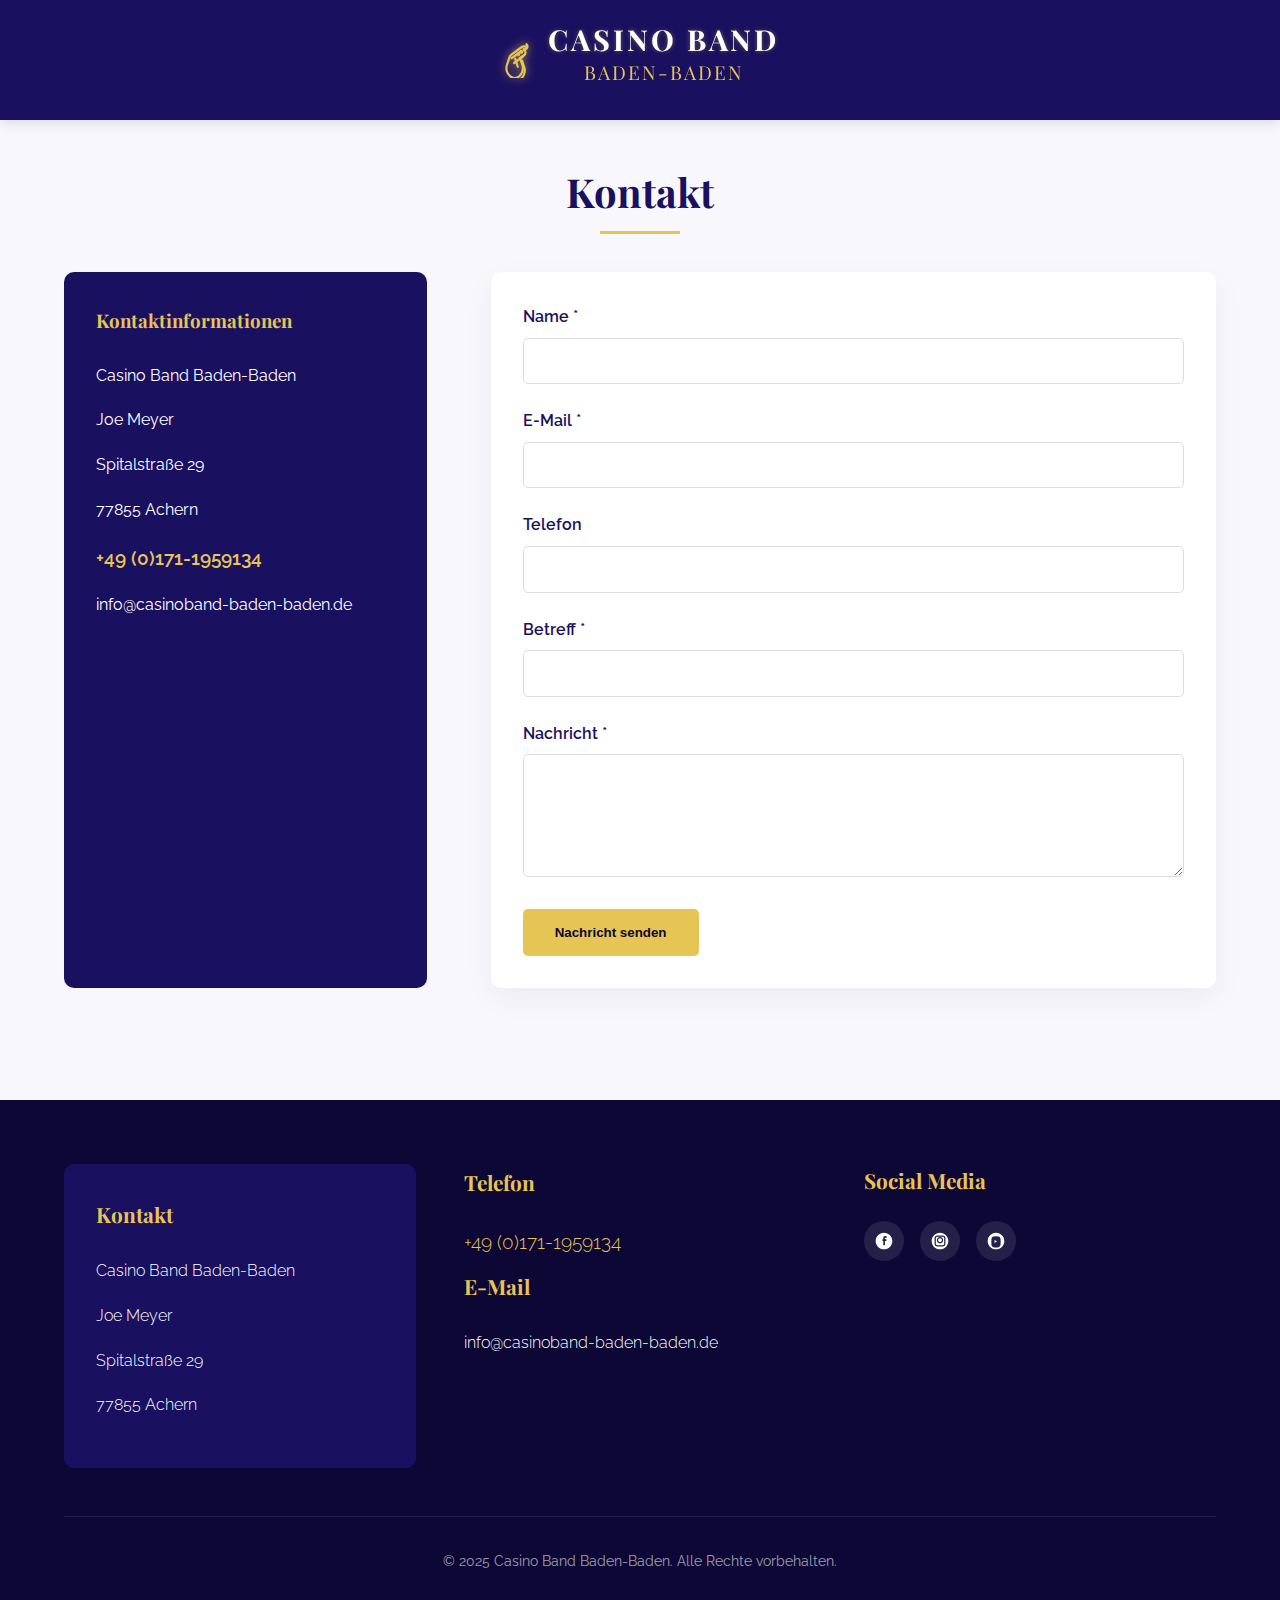
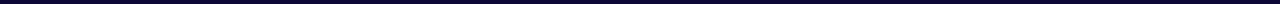
<file: contact.html>
<!DOCTYPE html>
<html lang="de">
<head>
    <meta charset="UTF-8">
    <meta name="viewport" content="width=device-width, initial-scale=1.0">
    <title>Kontakt | Casino Band Baden-Baden</title>
    <link rel="stylesheet" href="css/style.css">
    <link rel="preconnect" href="https://fonts.googleapis.com">
    <link rel="preconnect" href="https://fonts.gstatic.com" crossorigin>
    <link href="https://fonts.googleapis.com/css2?family=Playfair+Display:wght@400;700&family=Raleway:wght@300;400;600&display=swap" rel="stylesheet">
</head>
<body>
    <header>
        <div class="header-container">
            <div class="logo-container">
                <img src="images/saxophone-icon.svg" alt="Saxophone Icon" class="logo-accent">
                <div class="logo-text">
                    <h1>CASINO BAND</h1>
                    <h2>BADEN-BADEN</h2>
                </div>
            </div>
        </div>
    </header>

    <main>
        <section class="contact-section">
            <div class="container">
                <h2 class="section-title">Kontakt</h2>
                <div class="contact-container">
                    <div class="contact-info">
                        <h3>Kontaktinformationen</h3>
                        <p>Casino Band Baden-Baden</p>
                        <p>Joe Meyer</p>
                        <p>Spitalstraße 29</p>
                        <p>77855 Achern</p>
                        <p class="phone">+49 (0)171-1959134</p>
                        <p><a href="mailto:info@casinoband-baden-baden.de">info@casinoband-baden-baden.de</a></p>
                    </div>
                    <form class="contact-form" action="#" method="POST">
                        <div class="form-group">
                            <label for="name">Name *</label>
                            <input type="text" id="name" name="name" required>
                        </div>
                        <div class="form-group">
                            <label for="email">E-Mail *</label>
                            <input type="email" id="email" name="email" required>
                        </div>
                        <div class="form-group">
                            <label for="phone">Telefon</label>
                            <input type="tel" id="phone" name="phone">
                        </div>
                        <div class="form-group">
                            <label for="subject">Betreff *</label>
                            <input type="text" id="subject" name="subject" required>
                        </div>
                        <div class="form-group">
                            <label for="message">Nachricht *</label>
                            <textarea id="message" name="message" rows="5" required></textarea>
                        </div>
                        <button type="submit" class="submit-btn">Nachricht senden</button>
                    </form>
                </div>
            </div>
        </section>
    </main>

    <footer>
        <div class="footer-container">
            <div class="footer-info">
                <div class="contact-info">
                    <h3>Kontakt</h3>
                    <p>Casino Band Baden-Baden</p>
                    <p>Joe Meyer</p>
                    <p>Spitalstraße 29</p>
                    <p>77855 Achern</p>
                </div>
                <div class="booking-info">
                    <h3>Telefon</h3>
                    <p class="phone">+49 (0)171-1959134</p>
                    <h3>E-Mail</h3>
                    <p><a href="mailto:info@casinoband-baden-baden.de">info@casinoband-baden-baden.de</a></p>
                </div>
                <div class="social-links">
                    <h3>Social Media</h3>
                    <div class="social-icons">
                        <a href="#" aria-label="Facebook"><svg class="icon"><use xlink:href="#facebook"></use></svg></a>
                        <a href="#" aria-label="Instagram"><svg class="icon"><use xlink:href="#instagram"></use></svg></a>
                        <a href="#" aria-label="YouTube"><svg class="icon"><use xlink:href="#youtube"></use></svg></a>
                    </div>
                </div>
            </div>
            <div class="copyright">
                <p>&copy; 2025 Casino Band Baden-Baden. Alle Rechte vorbehalten.</p>
            </div>
        </div>
    </footer>

    <svg style="display: none;">
        <symbol id="facebook" viewBox="0 0 24 24">
            <path d="M12 2c5.523 0 10 4.477 10 10s-4.477 10-10 10S2 17.523 2 12 6.477 2 12 2zm1.143 15v-5h1.714l.286-2h-2v-1c0-.55.144-1 1-1h1v-2h-1.715c-1.428 0-2.285 1.143-2.285 2.571v1.429h-1v2h1V17h2.857z"></path>
        </symbol>
        <symbol id="instagram" viewBox="0 0 24 24">
            <path d="M12 2c5.523 0 10 4.477 10 10s-4.477 10-10 10S2 17.523 2 12 6.477 2 12 2zm3.25 3.5h-6.5c-1.798 0-3.25 1.452-3.25 3.25v6.5c0 1.798 1.452 3.25 3.25 3.25h6.5c1.798 0 3.25-1.452 3.25-3.25v-6.5c0-1.798-1.452-3.25-3.25-3.25zm1.75 9.75c0 .966-.784 1.75-1.75 1.75h-6.5c-.966 0-1.75-.784-1.75-1.75v-6.5c0-.966.784-1.75 1.75-1.75h6.5c.966 0 1.75.784 1.75 1.75v6.5zM12 7.25c-2.071 0-3.75 1.679-3.75 3.75s1.679 3.75 3.75 3.75 3.75-1.679 3.75-3.75-1.679-3.75-3.75-3.75zm0 6c-1.243 0-2.25-1.007-2.25-2.25s1.007-2.25 2.25-2.25 2.25 1.007 2.25 2.25-1.007 2.25-2.25 2.25z"></path>
        </symbol>
        <symbol id="youtube" viewBox="0 0 24 24">
            <path d="M12 2c5.523 0 10 4.477 10 10s-4.477 10-10 10S2 17.523 2 12 6.477 2 12 2zm5.204 6.483c-.271-.894-1.068-1.591-2.062-1.864C13.653 6.25 12 6.25 12 6.25s-1.653 0-3.142.37c-.994.273-1.791.97-2.062 1.863-.37 1.389-.37 4.517-.37 4.517s0 3.128.37 4.517c.271.894 1.068 1.591 2.062 1.864 1.49.369 3.142.369 3.142.369s1.653 0 3.142-.37c.994-.272 1.791-.969 2.062-1.863.37-1.39.37-4.517.37-4.517s0-3.128-.37-4.517zM10.25 14.25v-3.5l3 1.75-3 1.75z"></path>
        </symbol>
    </svg>
</body>
</html>
</file>
<file: css/style.css>
:root {
    --primary-color: #1a1060;
    --secondary-color: #b89f3f;
    --accent-color: #e6c555;
    --dark-color: #0d0736;
    --light-color: #f8f7fc;
    --text-color: #333;
    --light-text: #fff;
    
    --transition-fast: 0.3s ease;
    --transition-medium: 0.5s ease;
    --transition-slow: 0.8s ease;
}

* {
    margin: 0;
    padding: 0;
    box-sizing: border-box;
}

html {
    scroll-behavior: smooth;
    scroll-padding-top: 80px;
}

body {
    font-family: 'Raleway', sans-serif;
    color: var(--text-color);
    background-color: var(--light-color);
    line-height: 1.6;
    overflow-x: hidden;
}

h1, h2, h3, h4, h5, h6 {
    font-family: 'Playfair Display', serif;
    font-weight: 700;
    margin-bottom: 1rem;
}

a {
    text-decoration: none;
    color: inherit;
    transition: all var(--transition-fast);
}

img {
    max-width: 100%;
    height: auto;
}

.container {
    width: 90%;
    max-width: 1200px;
    margin: 0 auto;
    padding: 2rem 0;
}

/* Header Styles */
header {
    background-color: var(--primary-color);
    color: var(--light-text);
    position: fixed;
    top: 0;
    left: 0;
    right: 0;
    z-index: 1000;
    box-shadow: 0 4px 12px rgba(0, 0, 0, 0.1);
    transition: background-color var(--transition-medium);
}

.header-container {
    padding: 1rem 5%;
    display: flex;
    flex-direction: column;
    align-items: center;
    justify-content: center;
}

.logo-container {
    display: flex;
    align-items: center;
    gap: 0.8rem;
}

.logo-accent {
    height: 2.2rem;
    filter: drop-shadow(0 0 5px rgba(230, 197, 85, 0.7));
    animation: float 4s ease-in-out infinite;
}

.logo-text {
    text-align: center;
}

.logo-text h1 {
    font-size: 1.8rem;
    letter-spacing: 3px;
    margin-bottom: 0;
    text-shadow: 0 0 5px rgba(184, 159, 63, 0.5);
}

.logo-text h2 {
    font-size: 1.2rem;
    font-weight: 400;
    letter-spacing: 2px;
    color: var(--accent-color);
    margin-top: -0.3rem;
}

/* Navigation */
nav {
    width: 100%;
    display: flex;
    justify-content: center;
    background-color: rgba(13, 7, 54, 0.5);
    backdrop-filter: blur(10px);
    padding: 0.4rem 0;
}

.main-nav {
    display: flex;
    list-style: none;
    gap: 1.5rem;
}

.main-nav li a {
    display: block;
    padding: 0.5rem 1rem;
    font-weight: 600;
    text-transform: uppercase;
    letter-spacing: 1px;
    position: relative;
}

.main-nav li a::after {
    content: '';
    position: absolute;
    bottom: 0;
    left: 50%;
    width: 0;
    height: 2px;
    background-color: var(--accent-color);
    transition: all var(--transition-fast);
    transform: translateX(-50%);
}

.main-nav li a:hover::after,
.main-nav li a.active::after {
    width: 80%;
}

.mobile-menu-toggle {
    display: none;
    background: none;
    border: none;
    cursor: pointer;
    padding: 0.5rem;
}

.mobile-menu-toggle span {
    display: block;
    width: 25px;
    height: 3px;
    background-color: var(--light-text);
    margin: 5px 0;
    transition: all var(--transition-fast);
}

/* Hero Section */
.hero {
    position: relative;
    height: 100vh;
    min-height: 500px;
    overflow: hidden;
    margin-top: 0;
}

.hero-image {
    position: absolute;
    top: 0;
    left: 0;
    width: 100%;
    height: 100%;
}

.hero-image img {
    width: 100%;
    height: 100%;
    object-fit: cover;
    object-position: center;
    filter: brightness(0.4);
}

.hero-content {
    position: absolute;
    top: 50%;
    left: 50%;
    transform: translate(-50%, -50%);
    color: var(--light-text);
    text-align: center;
    max-width: 800px;
    padding: 0 20px;
    z-index: 2;
}

.hero-content h2 {
    font-size: 4rem;
    text-shadow: 0 2px 10px rgba(0, 0, 0, 0.5);
    margin-bottom: 1rem;
    font-family: 'Playfair Display', serif;
    font-weight: 700;
}

.hero-content p {
    font-size: 1.6rem;
    font-weight: 300;
    text-shadow: 0 2px 5px rgba(0, 0, 0, 0.5);
    font-family: 'Raleway', sans-serif;
}

.slider-controls {
    position: absolute;
    bottom: 5%;
    left: 50%;
    transform: translateX(-50%);
    display: flex;
    align-items: center;
    gap: 1rem;
}

.slider-prev, .slider-next {
    width: 40px;
    height: 40px;
    background-color: rgba(255, 255, 255, 0.2);
    border: none;
    border-radius: 50%;
    cursor: pointer;
    transition: all var(--transition-fast);
    position: relative;
}

.slider-prev:hover, .slider-next:hover {
    background-color: rgba(255, 255, 255, 0.4);
}

.slider-prev::before, .slider-next::before {
    content: '';
    position: absolute;
    top: 50%;
    left: 50%;
    width: 10px;
    height: 10px;
    border-top: 2px solid white;
    border-right: 2px solid white;
}

.slider-prev::before {
    transform: translate(-40%, -50%) rotate(-135deg);
}

.slider-next::before {
    transform: translate(-60%, -50%) rotate(45deg);
}

.slider-dots {
    display: flex;
    gap: 0.5rem;
}

.dot {
    width: 12px;
    height: 12px;
    border-radius: 50%;
    background-color: rgba(255, 255, 255, 0.3);
    border: none;
    cursor: pointer;
    transition: all var(--transition-fast);
}

.dot.active, .dot:hover {
    background-color: var(--accent-color);
}

/* Band Section */
.band-section {
    background-color: var(--light-color);
    padding: 5rem 0;
}

.section-title {
    font-size: 2.5rem;
    text-align: center;
    margin-bottom: 3rem;
    position: relative;
    color: var(--primary-color);
}

.section-title::after {
    content: '';
    position: absolute;
    bottom: -10px;
    left: 50%;
    transform: translateX(-50%);
    width: 80px;
    height: 3px;
    background-color: var(--accent-color);
}

.band-intro {
    text-align: center;
    max-width: 800px;
    margin: 0 auto 3rem;
    font-size: 1.1rem;
    line-height: 1.8;
}

.band-gallery {
    display: grid;
    grid-template-columns: repeat(5, 1fr);
    gap: 2rem;
    margin-top: 3rem;
}

.member {
    background-color: white;
    border-radius: 10px;
    overflow: hidden;
    box-shadow: 0 10px 30px rgba(0, 0, 0, 0.05);
    transition: all var(--transition-medium);
    transform: translateY(0);
}

.member:hover {
    transform: translateY(-10px);
    box-shadow: 0 15px 40px rgba(0, 0, 0, 0.1);
}

.member-image {
    height: 200px;
    overflow: hidden;
}

.member-image img {
    width: 100%;
    height: 100%;
    object-fit: cover;
    transition: all var(--transition-medium);
}

.member:hover .member-image img {
    transform: scale(1.05);
}

.member h3, .member p {
    text-align: center;
    padding: 0.5rem;
}

.member h3 {
    color: var(--primary-color);
    margin-bottom: 0;
    font-size: 1.2rem;
}

.member p {
    color: var(--secondary-color);
    font-weight: 600;
    font-size: 0.9rem;
}

/* Repertoire Section */
.repertoire-section {
    background-color: var(--primary-color);
    color: var(--light-text);
    padding: 5rem 0;
}

.repertoire-section .section-title {
    color: var(--light-text);
}

.repertoire-categories {
    display: grid;
    grid-template-columns: repeat(auto-fit, minmax(300px, 1fr));
    gap: 2rem;
}

.category {
    background-color: rgba(255, 255, 255, 0.1);
    backdrop-filter: blur(5px);
    border-radius: 10px;
    padding: 2rem;
    transition: all var(--transition-medium);
}

.category:hover {
    background-color: rgba(255, 255, 255, 0.15);
    transform: translateY(-5px);
}

.category h3 {
    color: var(--accent-color);
    margin-bottom: 1.5rem;
    position: relative;
    display: inline-block;
}

.category h3::after {
    content: '';
    position: absolute;
    bottom: -5px;
    left: 0;
    width: 50px;
    height: 2px;
    background-color: var(--accent-color);
}

.category ul {
    list-style: none;
}

.category ul li {
    margin-bottom: 0.8rem;
    position: relative;
    padding-left: 1.5rem;
}

.category ul li::before {
    content: '♪';
    position: absolute;
    left: 0;
    color: var(--accent-color);
}

/* Events Section */
.events-section {
    padding: 5rem 0;
    background-color: var(--light-color);
}

.events-list {
    display: grid;
    grid-template-columns: repeat(auto-fill, minmax(300px, 1fr));
    gap: 2rem;
}

.event {
    background-color: white;
    border-radius: 10px;
    overflow: hidden;
    box-shadow: 0 10px 30px rgba(0, 0, 0, 0.05);
    display: flex;
    transition: all var(--transition-medium);
}

.event:hover {
    transform: translateY(-5px);
    box-shadow: 0 15px 40px rgba(0, 0, 0, 0.1);
}

.event-date {
    background-color: var(--primary-color);
    color: var(--light-text);
    padding: 1.5rem;
    display: flex;
    flex-direction: column;
    align-items: center;
    justify-content: center;
    min-width: 80px;
}

.event-date .day {
    font-size: 1.8rem;
    font-weight: 700;
    line-height: 1;
}

.event-date .month {
    font-size: 0.9rem;
    font-weight: 600;
}

.event-details {
    padding: 1.5rem;
    flex-grow: 1;
}

.event-details h3 {
    margin-bottom: 0.5rem;
    color: var(--primary-color);
}

.event-location, .event-time {
    font-size: 0.9rem;
    color: #666;
}

.event-link {
    align-self: center;
    margin-right: 1.5rem;
    padding: 0.5rem 1rem;
    background-color: var(--accent-color);
    color: var(--dark-color);
    border-radius: 5px;
    font-weight: 600;
    transition: all var(--transition-fast);
}

.event-link:hover {
    background-color: var(--secondary-color);
    color: var(--light-text);
}

/* Footer */
footer {
    background-color: var(--dark-color);
    color: var(--light-text);
    padding: 4rem 0 2rem;
}

.footer-container {
    width: 90%;
    max-width: 1200px;
    margin: 0 auto;
}

.footer-info {
    display: grid;
    grid-template-columns: repeat(auto-fit, minmax(250px, 1fr));
    gap: 3rem;
    margin-bottom: 3rem;
}

.footer-info h3 {
    color: var(--accent-color);
    margin-bottom: 1.5rem;
    font-size: 1.3rem;
}

.footer-info p {
    margin-bottom: 0.5rem;
    font-weight: 300;
}

.contact-info, .booking-info {
    line-height: 1.8;
}

.phone {
    font-size: 1.2rem;
    font-weight: 600;
    color: var(--accent-color);
}

.social-icons {
    display: flex;
    gap: 1rem;
    margin-top: 1rem;
}

.social-icons a {
    display: flex;
    align-items: center;
    justify-content: center;
    width: 40px;
    height: 40px;
    background-color: rgba(255, 255, 255, 0.1);
    border-radius: 50%;
    transition: all var(--transition-fast);
}

.social-icons a:hover {
    background-color: var(--accent-color);
    transform: translateY(-3px);
}

.icon {
    width: 20px;
    height: 20px;
    fill: currentColor;
}

.copyright {
    text-align: center;
    padding-top: 2rem;
    border-top: 1px solid rgba(255, 255, 255, 0.1);
    font-size: 0.9rem;
    color: rgba(255, 255, 255, 0.6);
}

.contact-link {
    color: var(--accent-color);
    font-weight: 600;
    transition: all var(--transition-fast);
}

.contact-link:hover {
    color: var(--secondary-color);
    text-decoration: underline;
}

/* Animations */
@keyframes float {
    0%, 100% {
        transform: translateY(0);
    }
    50% {
        transform: translateY(-10px);
    }
}

@keyframes fadeInUp {
    from {
        opacity: 0;
        transform: translateY(20px);
    }
    to {
        opacity: 1;
        transform: translateY(0);
    }
}

/* Responsive Styles */
@media (max-width: 992px) {
    .logo-text h1 {
        font-size: 1.8rem;
    }
    
    .logo-text h2 {
        font-size: 1.2rem;
    }
    
    .hero-content h2 {
        font-size: 2.5rem;
    }
}

@media (max-width: 768px) {
    .header-container {
        padding: 1rem 5%;
    }
    
    .logo-accent {
        height: 2.5rem;
    }
    
    .logo-text h1 {
        font-size: 1.5rem;
    }
    
    .logo-text h2 {
        font-size: 1rem;
    }
    
    .main-nav {
        position: fixed;
        top: 0;
        left: -100%;
        width: 70%;
        height: 100vh;
        background-color: var(--primary-color);
        flex-direction: column;
        padding: 5rem 2rem;
        transition: left var(--transition-medium);
        z-index: 100;
    }
    
    .main-nav.active {
        left: 0;
    }
    
    .mobile-menu-toggle {
        display: block;
        position: absolute;
        right: 5%;
        top: 1.5rem;
        z-index: 200;
    }
    
    .mobile-menu-toggle.active span:nth-child(1) {
        transform: rotate(45deg) translate(5px, 5px);
    }
    
    .mobile-menu-toggle.active span:nth-child(2) {
        opacity: 0;
    }
    
    .mobile-menu-toggle.active span:nth-child(3) {
        transform: rotate(-45deg) translate(7px, -7px);
    }
    
    .hero-content {
        top: 50%;
        left: 50%;
        transform: translate(-50%, -50%);
        width: 100%;
        padding: 0 20px;
    }
    
    .hero-content h2 {
        font-size: 2.5rem;
    }
    
    .hero-content p {
        font-size: 1.2rem;
    }
    
    .section-title {
        font-size: 2rem;
    }
    
    .band-intro {
        font-size: 1rem;
    }
    
    .hero {
        height: 60vh;
    }
}

@media (max-width: 1200px) {
    .band-gallery {
        grid-template-columns: repeat(3, 1fr);
    }
}

@media (max-width: 768px) {
    .band-gallery {
        grid-template-columns: repeat(2, 1fr);
    }
}

@media (max-width: 480px) {
    .band-gallery {
        grid-template-columns: 1fr;
    }
}

/* Contact Section */
.contact-section {
    padding: 8rem 0 5rem;
    background-color: var(--light-color);
}

.contact-container {
    display: grid;
    grid-template-columns: 1fr 2fr;
    gap: 4rem;
    margin-top: 3rem;
}

.contact-info {
    background-color: var(--primary-color);
    color: var(--light-text);
    padding: 2rem;
    border-radius: 10px;
}

.contact-info h3 {
    color: var(--accent-color);
    margin-bottom: 1.5rem;
}

.contact-info p {
    margin-bottom: 1rem;
}

.contact-info .phone {
    font-size: 1.2rem;
    font-weight: 600;
    color: var(--accent-color);
}

.contact-form {
    background-color: white;
    padding: 2rem;
    border-radius: 10px;
    box-shadow: 0 10px 30px rgba(0, 0, 0, 0.05);
}

.form-group {
    margin-bottom: 1.5rem;
}

.form-group label {
    display: block;
    margin-bottom: 0.5rem;
    color: var(--primary-color);
    font-weight: 600;
}

.form-group input,
.form-group textarea {
    width: 100%;
    padding: 0.8rem;
    border: 1px solid #ddd;
    border-radius: 5px;
    font-family: 'Raleway', sans-serif;
    font-size: 1rem;
    transition: all var(--transition-fast);
}

.form-group input:focus,
.form-group textarea:focus {
    outline: none;
    border-color: var(--accent-color);
    box-shadow: 0 0 0 2px rgba(230, 197, 85, 0.2);
}

.submit-btn {
    background-color: var(--accent-color);
    color: var(--dark-color);
    border: none;
    padding: 1rem 2rem;
    border-radius: 5px;
    font-weight: 600;
    cursor: pointer;
    transition: all var(--transition-fast);
}

.submit-btn:hover {
    background-color: var(--secondary-color);
    color: var(--light-text);
    transform: translateY(-2px);
}

@media (max-width: 768px) {
    .contact-container {
        grid-template-columns: 1fr;
        gap: 2rem;
    }
}
</file>
